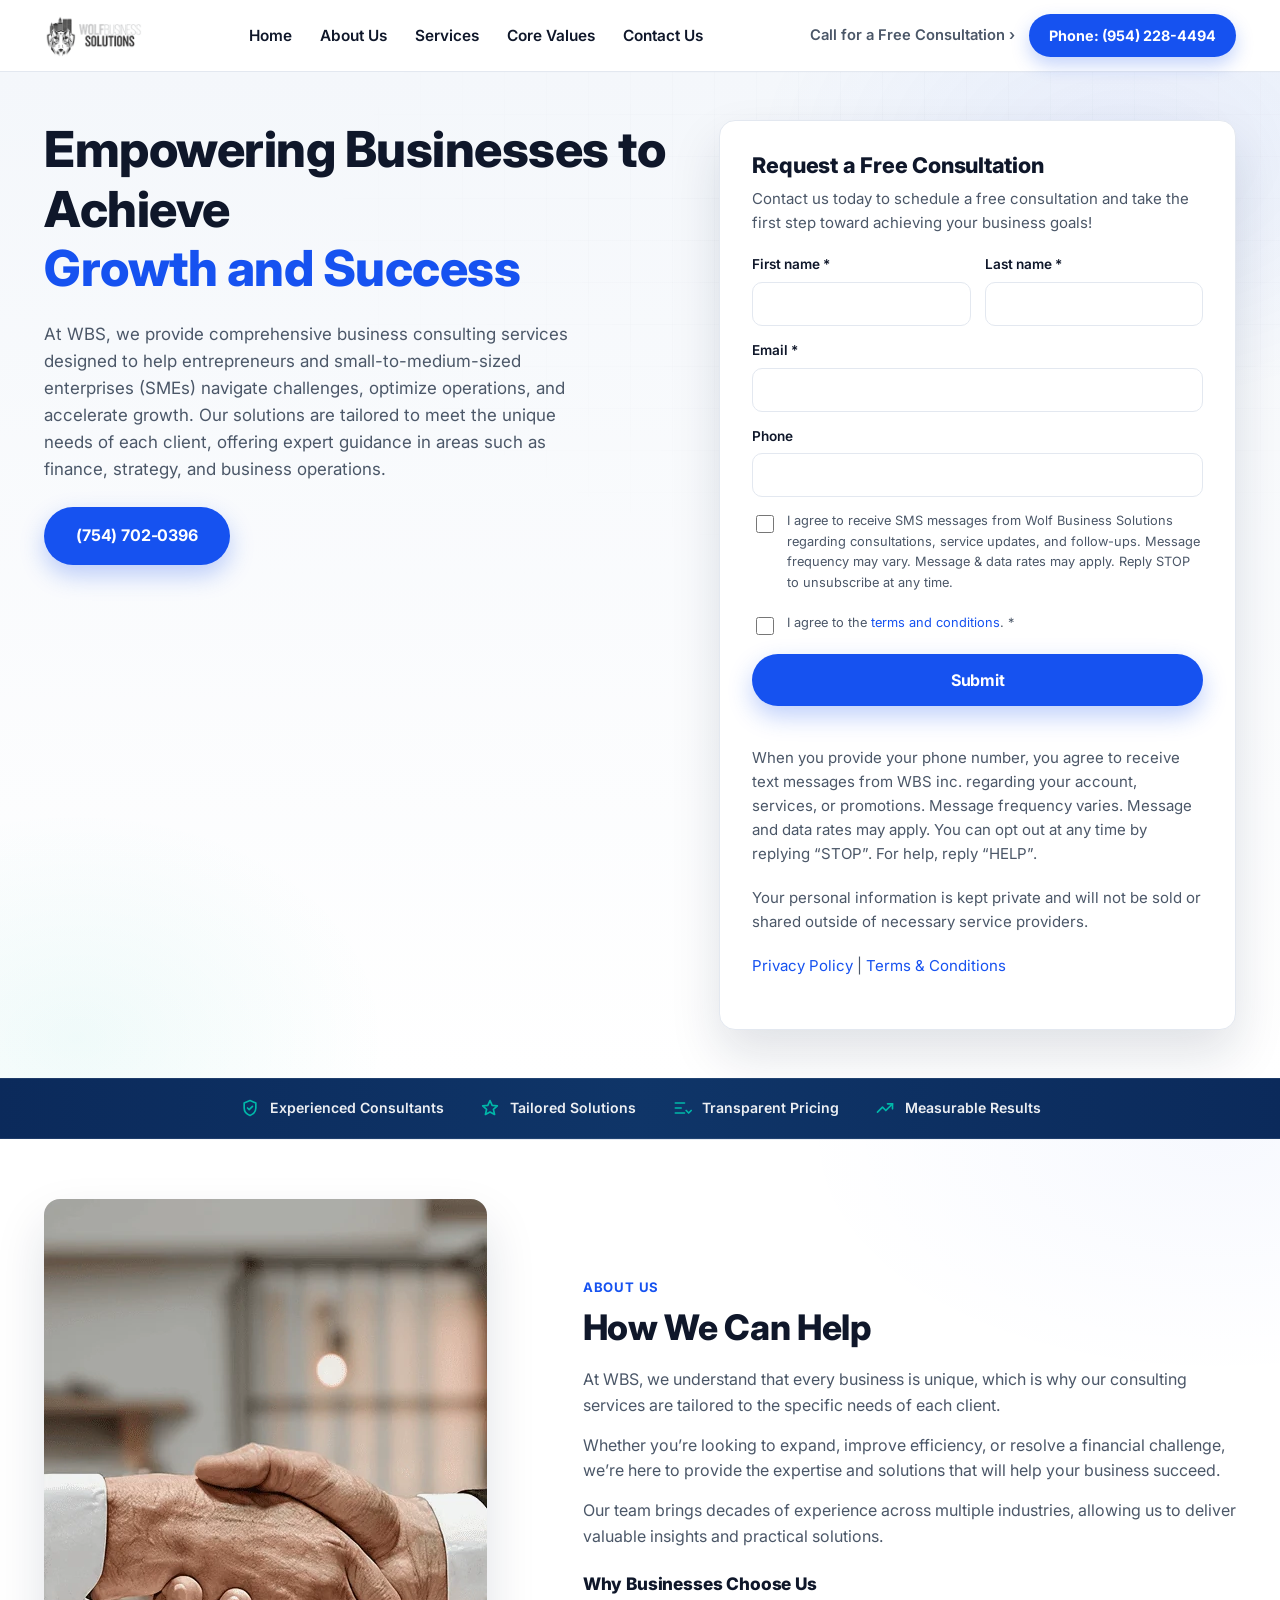
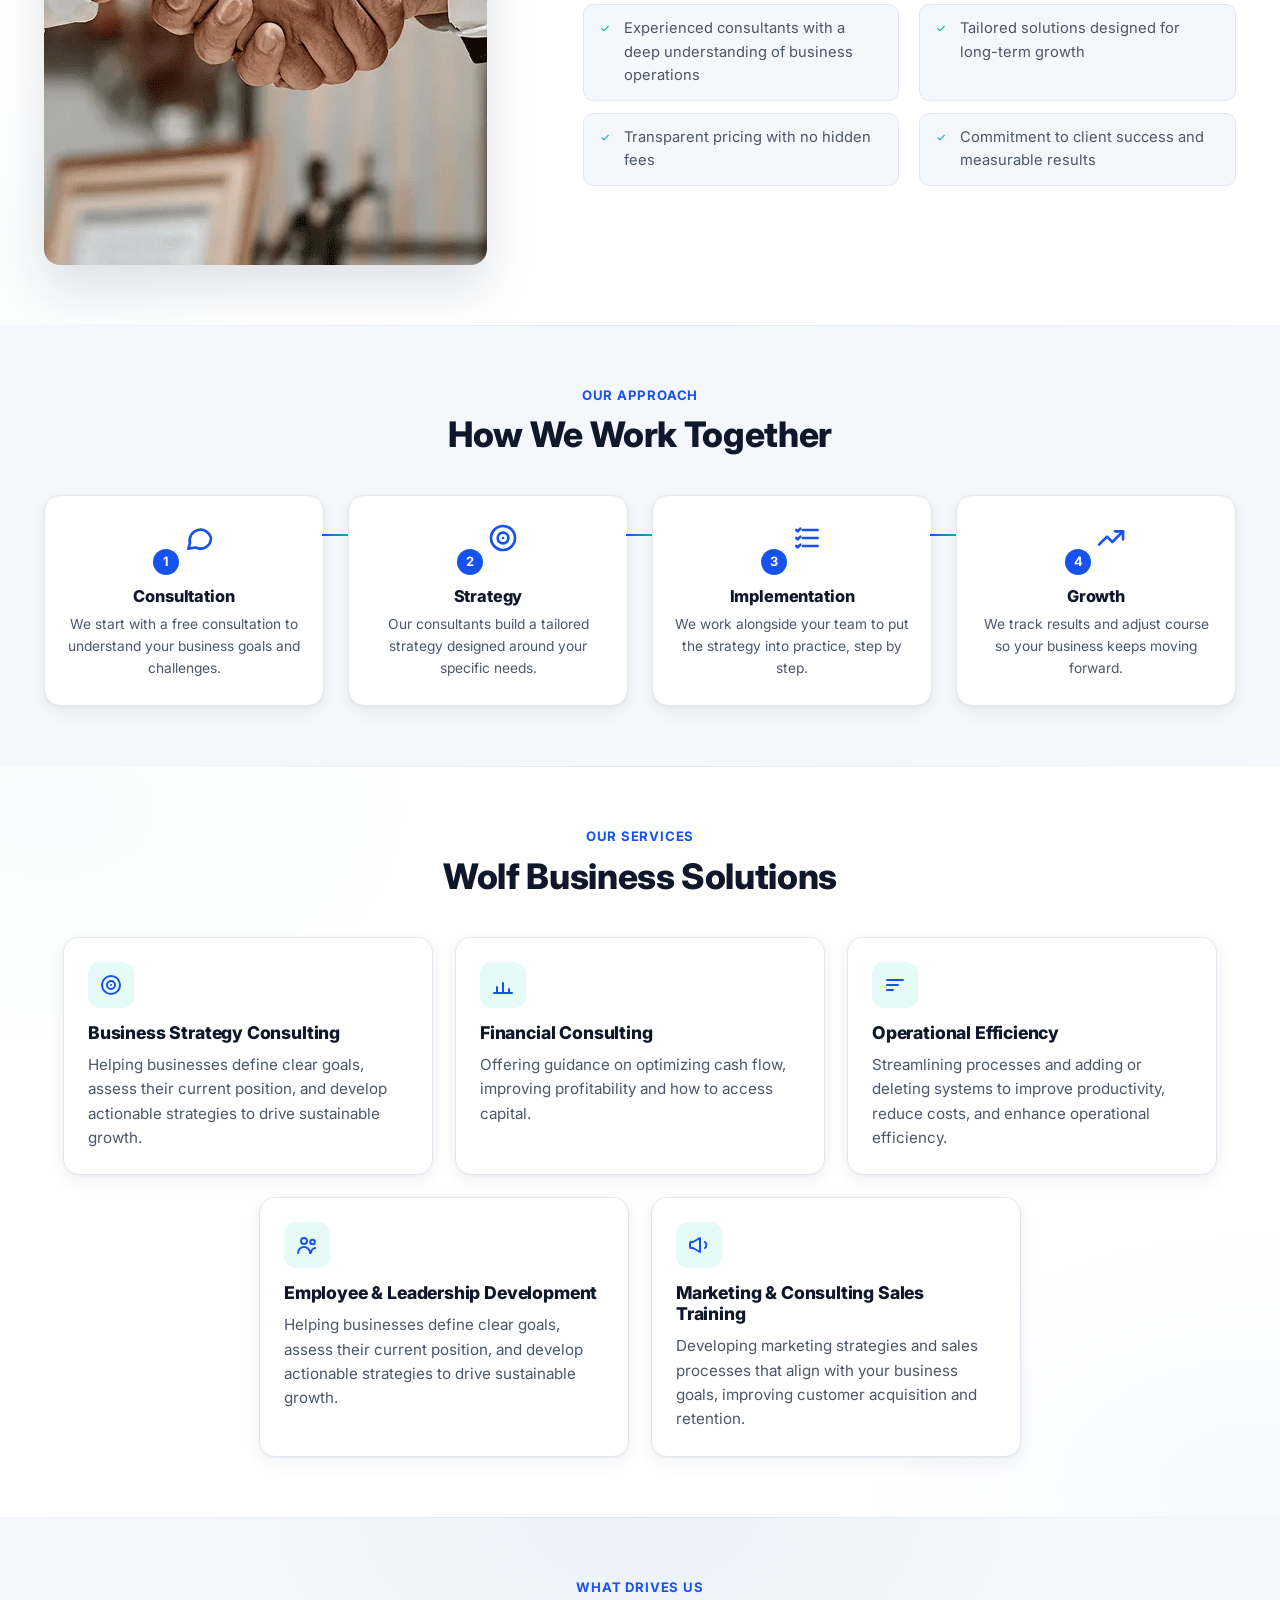
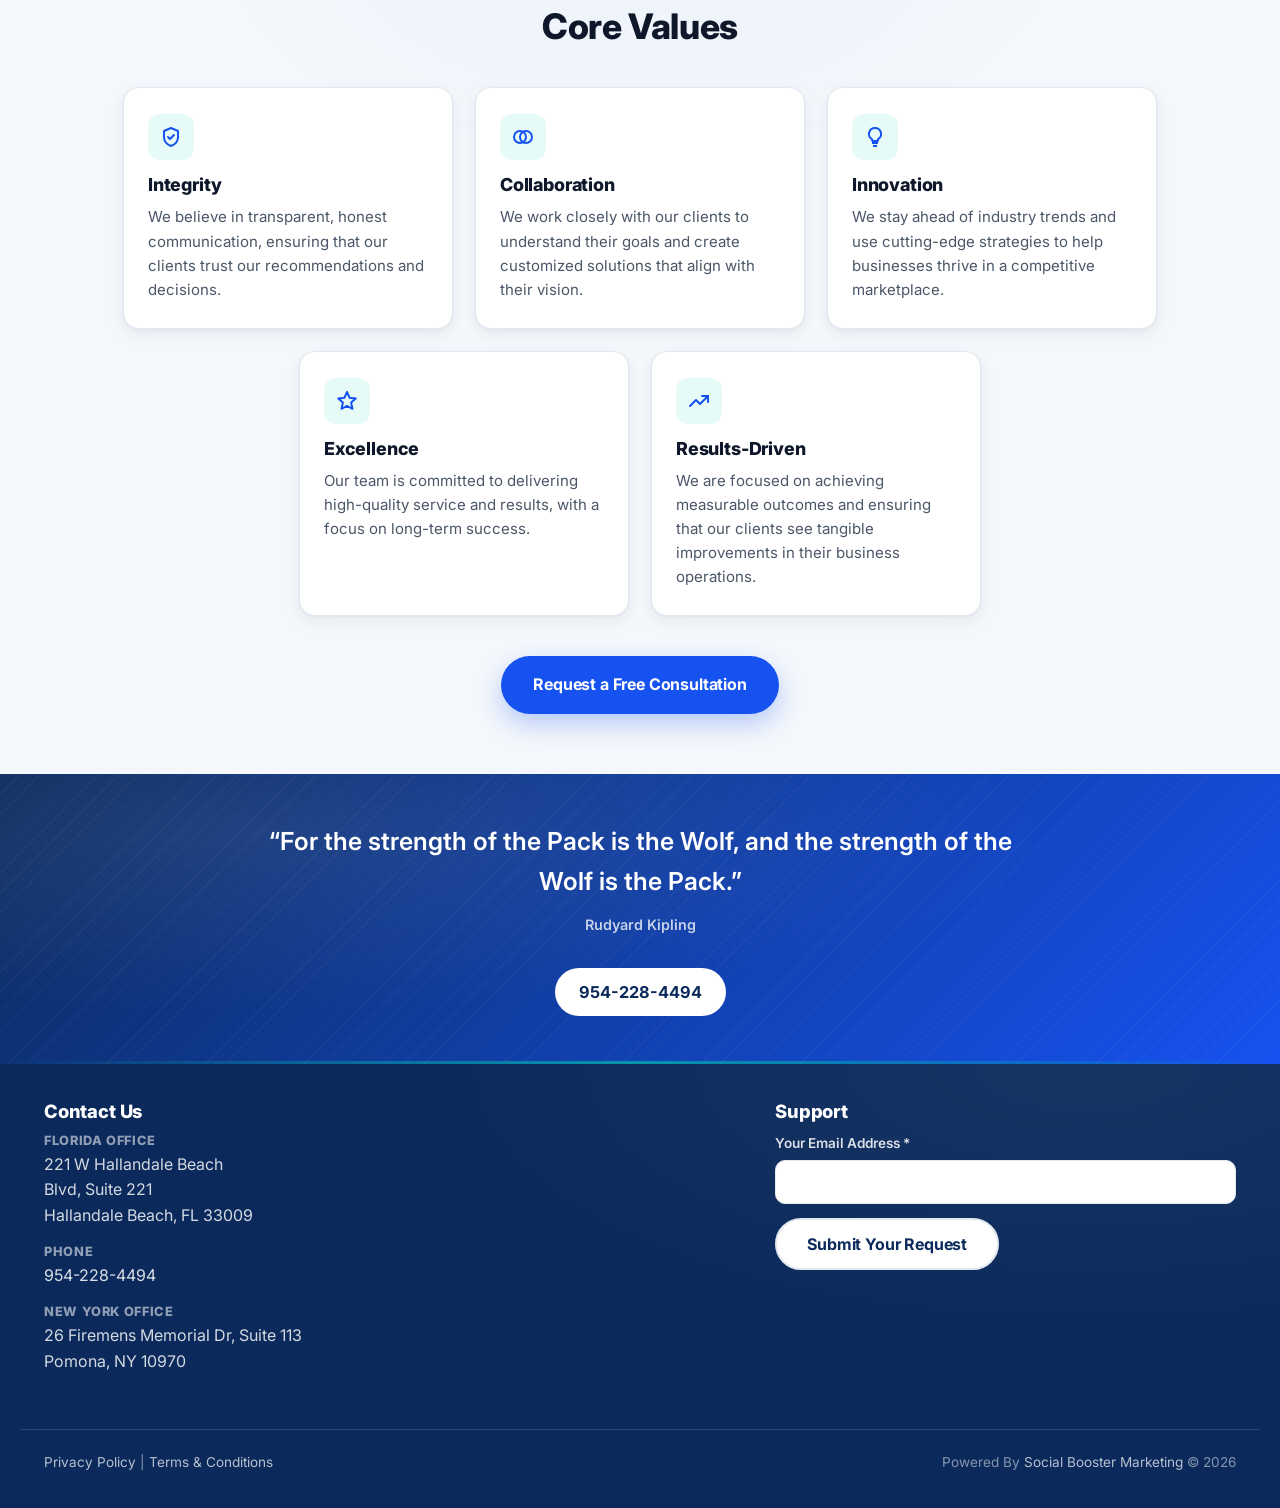
<file: index.html>
<!DOCTYPE html>
<html lang="en">
<head>
<meta charset="UTF-8">
<meta name="viewport" content="width=device-width, initial-scale=1">
<title>Wolf Business Solutions | Business Consulting for Growth &amp; Success</title>
<meta name="description" content="WBS provides comprehensive business consulting services designed to help entrepreneurs and small-to-medium-sized enterprises navigate challenges, optimize operations, and accelerate growth.">
<link rel="canonical" href="https://wolfbusinesssolutions.com/">

<!-- Open Graph / Social -->
<meta property="og:type" content="website">
<meta property="og:title" content="Wolf Business Solutions">
<meta property="og:description" content="Empowering Businesses to Achieve Growth and Success. Comprehensive business consulting for entrepreneurs and SMEs.">
<meta property="og:url" content="https://wolfbusinesssolutions.com/">
<meta property="og:image" content="https://wolfbusinesssolutions.com/assets/favicon.png">

<link rel="icon" href="assets/favicon.png" type="image/png">
<link rel="preconnect" href="https://fonts.googleapis.com">
<link rel="preconnect" href="https://fonts.gstatic.com" crossorigin>
<link href="https://fonts.googleapis.com/css2?family=Inter:wght@400;500;600;700;800&display=swap" rel="stylesheet">
<link rel="stylesheet" href="css/styles.css">

<!-- Basic LocalBusiness structured data for SEO -->
<script type="application/ld+json">
{
  "@context": "https://schema.org",
  "@type": "ProfessionalService",
  "name": "Wolf Business Solutions",
  "url": "https://wolfbusinesssolutions.com/",
  "telephone": "+19542284494",
  "priceRange": "$$",
  "address": [
    {
      "@type": "PostalAddress",
      "streetAddress": "221 W Hallandale Beach Blvd, Suite 221",
      "addressLocality": "Hallandale Beach",
      "addressRegion": "FL",
      "postalCode": "33009",
      "addressCountry": "US"
    },
    {
      "@type": "PostalAddress",
      "streetAddress": "26 Firemens Memorial Dr, Suite 113",
      "addressLocality": "Pomona",
      "addressRegion": "NY",
      "postalCode": "10970",
      "addressCountry": "US"
    }
  ]
}
</script>
</head>
<body>

<a class="skip-link" href="#content">Skip to content</a>

<header class="site-header">
  <div class="container header-inner">
    <a href="/" class="logo" aria-label="Wolf Business Solutions home">
      <img src="assets/logo.webp" alt="Wolf Business Solutions logo" width="180" height="48" loading="eager">
    </a>

    <button class="nav-toggle" id="navToggle" aria-expanded="false" aria-controls="primaryNav" aria-label="Open menu">
      <span></span><span></span><span></span>
    </button>

    <nav class="primary-nav" id="primaryNav" aria-label="Primary">
      <ul>
        <li><a href="/">Home</a></li>
        <li><a href="#about_us">About Us</a></li>
        <li><a href="#our_services">Services</a></li>
        <li><a href="#core_values">Core Values</a></li>
        <li><a href="#contact_us">Contact Us</a></li>
      </ul>
    </nav>

    <div class="header-cta">
      <span class="header-tagline">Call for a Free Consultation <span aria-hidden="true">&rsaquo;</span></span>
      <a class="header-phone-pill" href="tel:954-228-4494"><span class="phone-prefix">Phone: </span>(954) 228-4494</a>
    </div>
  </div>
</header>

<main id="content">

  <!-- Hero -->
  <section class="hero">
    <div class="container hero-inner">
      <div class="hero-copy">
        <h1>Empowering Businesses to Achieve<br><span class="hero-accent">Growth and Success</span></h1>
        <p>At WBS, we provide comprehensive business consulting services designed to help entrepreneurs and small-to-medium-sized enterprises (SMEs) navigate challenges, optimize operations, and accelerate growth. Our solutions are tailored to meet the unique needs of each client, offering expert guidance in areas such as finance, strategy, and business operations.</p>
        <a class="btn btn-primary" href="tel:(754)%20702-0396">(754) 702-0396</a>
      </div>

      <div class="hero-form-card" id="consult">
        <h3>Request a Free Consultation</h3>
        <p>Contact us today to schedule a free consultation and take the first step toward achieving your business goals!</p>

        <form class="wbs-form" id="consultForm" novalidate>
          <div class="form-row two-col">
            <div class="field">
              <label for="firstName">First name <span aria-hidden="true">*</span></label>
              <input type="text" id="firstName" name="firstName" autocomplete="given-name" required>
            </div>
            <div class="field">
              <label for="lastName">Last name <span aria-hidden="true">*</span></label>
              <input type="text" id="lastName" name="lastName" autocomplete="family-name" required>
            </div>
          </div>

          <div class="field">
            <label for="email">Email <span aria-hidden="true">*</span></label>
            <input type="email" id="email" name="email" autocomplete="email" required>
          </div>

          <div class="field">
            <label for="phone">Phone</label>
            <input type="tel" id="phone" name="phone" autocomplete="tel">
          </div>

          <div class="field checkbox-field">
            <input type="checkbox" id="smsConsent" name="smsConsent">
            <label for="smsConsent">I agree to receive SMS messages from Wolf Business Solutions regarding consultations, service updates, and follow-ups. Message frequency may vary. Message &amp; data rates may apply. Reply STOP to unsubscribe at any time.</label>
          </div>

          <div class="field checkbox-field">
            <input type="checkbox" id="termsConsent" name="termsConsent" required>
            <label for="termsConsent">I agree to the <a href="terms-conditions.html">terms and conditions</a>. <span aria-hidden="true">*</span></label>
          </div>

          <button type="submit" class="btn btn-primary btn-block">Submit</button>
          <p class="form-status" id="consultFormStatus" role="status" aria-live="polite"></p>
        </form>

        <p class="form-fineprint">
          When you provide your phone number, you agree to receive text messages from WBS inc. regarding your account, services, or promotions.
          Message frequency varies. Message and data rates may apply. You can opt out at any time by replying &ldquo;STOP&rdquo;. For help, reply &ldquo;HELP&rdquo;.
        </p>
        <p class="form-fineprint">Your personal information is kept private and will not be sold or shared outside of necessary service providers.</p>
        <p class="form-links"><a href="privacy-policy.html">Privacy Policy</a> | <a href="terms-conditions.html">Terms &amp; Conditions</a></p>
      </div>
    </div>
  </section>

  <!-- Trust bar -->
  <section class="trust-bar" aria-label="Why businesses work with WBS">
    <div class="container trust-bar-inner">
      <div class="trust-item">
        <svg class="trust-icon" viewBox="0 0 24 24" fill="none" aria-hidden="true"><path d="M9 12l2 2 4-4" stroke="currentColor" stroke-width="2" stroke-linecap="round" stroke-linejoin="round"/><path d="M12 3l7 3v6c0 4.5-3 7.5-7 9-4-1.5-7-4.5-7-9V6l7-3z" stroke="currentColor" stroke-width="2" stroke-linejoin="round"/></svg>
        <span>Experienced Consultants</span>
      </div>
      <div class="trust-item">
        <svg class="trust-icon" viewBox="0 0 24 24" fill="none" aria-hidden="true"><path d="M12 3l2.6 5.8 6.2.6-4.7 4.2 1.4 6.2L12 16.8 6.5 19.8l1.4-6.2-4.7-4.2 6.2-.6L12 3z" stroke="currentColor" stroke-width="2" stroke-linejoin="round"/></svg>
        <span>Tailored Solutions</span>
      </div>
      <div class="trust-item">
        <svg class="trust-icon" viewBox="0 0 24 24" fill="none" aria-hidden="true"><path d="M4 6h11M4 12h7M4 18h11" stroke="currentColor" stroke-width="2" stroke-linecap="round"/><path d="M17 15l3 3 3-3" stroke="currentColor" stroke-width="2" stroke-linecap="round" stroke-linejoin="round"/></svg>
        <span>Transparent Pricing</span>
      </div>
      <div class="trust-item">
        <svg class="trust-icon" viewBox="0 0 24 24" fill="none" aria-hidden="true"><path d="M3 17l6-6 4 4 8-8" stroke="currentColor" stroke-width="2" stroke-linecap="round" stroke-linejoin="round"/><path d="M15 7h6v6" stroke="currentColor" stroke-width="2" stroke-linecap="round" stroke-linejoin="round"/></svg>
        <span>Measurable Results</span>
      </div>
    </div>
  </section>

  <!-- About Us -->
  <section class="about" id="about_us">
    <div class="container about-inner">
      <div class="about-media">
        <img src="assets/about-photo.webp" alt="Wolf Business Solutions consulting team" loading="lazy" width="443" height="666">
      </div>
      <div class="about-copy">
        <p class="eyebrow">About Us</p>
        <h2>How We Can Help</h2>
        <p>At WBS, we understand that every business is unique, which is why our consulting services are tailored to the specific needs of each client.</p>
        <p>Whether you&rsquo;re looking to expand, improve efficiency, or resolve a financial challenge, we&rsquo;re here to provide the expertise and solutions that will help your business succeed.</p>
        <p>Our team brings decades of experience across multiple industries, allowing us to deliver valuable insights and practical solutions.</p>

        <h4>Why Businesses Choose Us</h4>
        <ul class="check-list">
          <li>Experienced consultants with a deep understanding of business operations</li>
          <li>Tailored solutions designed for long-term growth</li>
          <li>Transparent pricing with no hidden fees</li>
          <li>Commitment to client success and measurable results</li>
        </ul>
      </div>
    </div>
  </section>

  <!-- Process -->
  <section class="process">
    <div class="container">
      <div class="section-heading">
        <p class="eyebrow">Our Approach</p>
        <h2>How We Work Together</h2>
      </div>

      <div class="process-grid">
        <div class="process-step">
          <div class="process-number">1</div>
          <svg class="process-icon" viewBox="0 0 24 24" fill="none" aria-hidden="true"><path d="M21 12a8 8 0 01-11.6 7.1L4 20l1.2-4.2A8 8 0 1121 12z" stroke="currentColor" stroke-width="2" stroke-linejoin="round"/></svg>
          <h3>Consultation</h3>
          <p>We start with a free consultation to understand your business goals and challenges.</p>
        </div>
        <div class="process-step">
          <div class="process-number">2</div>
          <svg class="process-icon" viewBox="0 0 24 24" fill="none" aria-hidden="true"><circle cx="12" cy="12" r="9" stroke="currentColor" stroke-width="2"/><circle cx="12" cy="12" r="4" stroke="currentColor" stroke-width="2"/><circle cx="12" cy="12" r="1" fill="currentColor"/></svg>
          <h3>Strategy</h3>
          <p>Our consultants build a tailored strategy designed around your specific needs.</p>
        </div>
        <div class="process-step">
          <div class="process-number">3</div>
          <svg class="process-icon" viewBox="0 0 24 24" fill="none" aria-hidden="true"><path d="M9 6h11M9 12h11M9 18h11M4 6l1 1 2-2M4 12l1 1 2-2M4 18l1 1 2-2" stroke="currentColor" stroke-width="2" stroke-linecap="round" stroke-linejoin="round"/></svg>
          <h3>Implementation</h3>
          <p>We work alongside your team to put the strategy into practice, step by step.</p>
        </div>
        <div class="process-step">
          <div class="process-number">4</div>
          <svg class="process-icon" viewBox="0 0 24 24" fill="none" aria-hidden="true"><path d="M3 17l6-6 4 4 8-8" stroke="currentColor" stroke-width="2" stroke-linecap="round" stroke-linejoin="round"/><path d="M15 7h6v6" stroke="currentColor" stroke-width="2" stroke-linecap="round" stroke-linejoin="round"/></svg>
          <h3>Growth</h3>
          <p>We track results and adjust course so your business keeps moving forward.</p>
        </div>
      </div>
    </div>
  </section>

  <!-- Services -->
  <section class="services" id="our_services">
    <div class="container">
      <div class="section-heading">
        <p class="eyebrow">Our Services</p>
        <h2>Wolf Business Solutions</h2>
      </div>

      <div class="services-grid">
        <article class="service-card">
          <div class="service-card-title">
            <span class="card-icon icon-strategy" aria-hidden="true">
              <svg viewBox="0 0 24 24" fill="none"><circle cx="12" cy="12" r="9" stroke="currentColor" stroke-width="2"/><circle cx="12" cy="12" r="4" stroke="currentColor" stroke-width="2"/><circle cx="12" cy="12" r="1" fill="currentColor"/></svg>
            </span>
            <h3>Business Strategy Consulting</h3>
          </div>
          <div class="service-card-body"><p>Helping businesses define clear goals, assess their current position, and develop actionable strategies to drive sustainable growth.</p></div>
        </article>

        <article class="service-card">
          <div class="service-card-title">
            <span class="card-icon icon-finance" aria-hidden="true">
              <svg viewBox="0 0 24 24" fill="none"><path d="M3 20h18M6 20v-6M12 20v-10M18 20v-4" stroke="currentColor" stroke-width="2" stroke-linecap="round" stroke-linejoin="round"/></svg>
            </span>
            <h3>Financial Consulting</h3>
          </div>
          <div class="service-card-body"><p>Offering guidance on optimizing cash flow, improving profitability and how to access capital.</p></div>
        </article>

        <article class="service-card">
          <div class="service-card-title">
            <span class="card-icon icon-efficiency" aria-hidden="true">
              <svg viewBox="0 0 24 24" fill="none"><path d="M4 7h16M4 12h11M4 17h6" stroke="currentColor" stroke-width="2" stroke-linecap="round"/></svg>
            </span>
            <h3>Operational Efficiency</h3>
          </div>
          <div class="service-card-body"><p>Streamlining processes and adding or deleting systems to improve productivity, reduce costs, and enhance operational efficiency.</p></div>
        </article>

        <article class="service-card">
          <div class="service-card-title">
            <span class="card-icon icon-leadership" aria-hidden="true">
              <svg viewBox="0 0 24 24" fill="none"><circle cx="9" cy="8" r="3" stroke="currentColor" stroke-width="2"/><path d="M3 20c0-3.3 2.7-6 6-6s6 2.7 6 6" stroke="currentColor" stroke-width="2" stroke-linecap="round"/><circle cx="17.5" cy="9" r="2.3" stroke="currentColor" stroke-width="2"/><path d="M15.8 20c.3-2.5 2-4.4 4.4-4.9" stroke="currentColor" stroke-width="2" stroke-linecap="round"/></svg>
            </span>
            <h3>Employee &amp; Leadership Development</h3>
          </div>
          <div class="service-card-body"><p>Helping businesses define clear goals, assess their current position, and develop actionable strategies to drive sustainable growth.</p></div>
        </article>

        <article class="service-card">
          <div class="service-card-title">
            <span class="card-icon icon-marketing" aria-hidden="true">
              <svg viewBox="0 0 24 24" fill="none"><path d="M3 10v4a1 1 0 001 1h2l7 4V5L6 9H4a1 1 0 00-1 1z" stroke="currentColor" stroke-width="2" stroke-linejoin="round"/><path d="M18 9a4 4 0 010 6" stroke="currentColor" stroke-width="2" stroke-linecap="round"/></svg>
            </span>
            <h3>Marketing &amp; Consulting Sales Training</h3>
          </div>
          <div class="service-card-body"><p>Developing marketing strategies and sales processes that align with your business goals, improving customer acquisition and retention.</p></div>
        </article>
      </div>
    </div>
  </section>

  <!-- Core Values -->
  <section class="core-values" id="core_values">
    <div class="container">
      <div class="section-heading">
        <p class="eyebrow">What Drives Us</p>
        <h2>Core Values</h2>
      </div>

      <div class="values-grid">
        <article class="value-card">
          <span class="card-icon icon-integrity" aria-hidden="true">
            <svg viewBox="0 0 24 24" fill="none"><path d="M12 3l7 3v6c0 4.5-3 7.5-7 9-4-1.5-7-4.5-7-9V6l7-3z" stroke="currentColor" stroke-width="2" stroke-linejoin="round"/><path d="M9 12l2 2 4-4" stroke="currentColor" stroke-width="2" stroke-linecap="round" stroke-linejoin="round"/></svg>
          </span>
          <h3>Integrity</h3>
          <p>We believe in transparent, honest communication, ensuring that our clients trust our recommendations and decisions.</p>
        </article>

        <article class="value-card">
          <span class="card-icon icon-collaboration" aria-hidden="true">
            <svg viewBox="0 0 24 24" fill="none"><circle cx="9" cy="12" r="6" stroke="currentColor" stroke-width="2"/><circle cx="15" cy="12" r="6" stroke="currentColor" stroke-width="2"/></svg>
          </span>
          <h3>Collaboration</h3>
          <p>We work closely with our clients to understand their goals and create customized solutions that align with their vision.</p>
        </article>

        <article class="value-card">
          <span class="card-icon icon-innovation" aria-hidden="true">
            <svg viewBox="0 0 24 24" fill="none"><path d="M9 18h6M10 21h4M12 3a6 6 0 00-3.5 10.9c.5.4.8 1 .8 1.6v.5h5.4v-.5c0-.6.3-1.2.8-1.6A6 6 0 0012 3z" stroke="currentColor" stroke-width="2" stroke-linejoin="round"/></svg>
          </span>
          <h3>Innovation</h3>
          <p>We stay ahead of industry trends and use cutting-edge strategies to help businesses thrive in a competitive marketplace.</p>
        </article>

        <article class="value-card">
          <span class="card-icon icon-excellence" aria-hidden="true">
            <svg viewBox="0 0 24 24" fill="none"><path d="M12 3l2.6 5.8 6.2.6-4.7 4.2 1.4 6.2L12 16.8 6.5 19.8l1.4-6.2-4.7-4.2 6.2-.6L12 3z" stroke="currentColor" stroke-width="2" stroke-linejoin="round"/></svg>
          </span>
          <h3>Excellence</h3>
          <p>Our team is committed to delivering high-quality service and results, with a focus on long-term success.</p>
        </article>

        <article class="value-card">
          <span class="card-icon icon-results" aria-hidden="true">
            <svg viewBox="0 0 24 24" fill="none"><path d="M3 17l6-6 4 4 8-8" stroke="currentColor" stroke-width="2" stroke-linecap="round" stroke-linejoin="round"/><path d="M15 7h6v6" stroke="currentColor" stroke-width="2" stroke-linecap="round" stroke-linejoin="round"/></svg>
          </span>
          <h3>Results-Driven</h3>
          <p>We are focused on achieving measurable outcomes and ensuring that our clients see tangible improvements in their business operations.</p>
        </article>
      </div>

      <div class="values-cta">
        <a class="btn btn-primary" href="#consult">Request a Free Consultation</a>
      </div>
    </div>
  </section>

  <!-- Quote banner -->
  <section class="quote-banner">
    <div class="container">
      <blockquote>
        &ldquo;For the strength of the Pack is the Wolf, and the strength of the Wolf is the Pack.&rdquo;
        <cite>Rudyard Kipling</cite>
      </blockquote>
      <a class="quote-phone" href="tel:954-228-4494">954-228-4494</a>
    </div>
  </section>

</main>

<!-- Footer / Contact -->
<footer class="site-footer" id="contact_us">
  <div class="container footer-inner">
    <div class="footer-col">
      <h3>Contact Us</h3>

      <h4>Florida Office</h4>
      <p>221 W Hallandale Beach<br>Blvd, Suite 221<br>Hallandale Beach, FL 33009</p>

      <h4>Phone</h4>
      <p><a href="tel:954-228-4494">954-228-4494</a></p>

      <h4>New York Office</h4>
      <p>26 Firemens Memorial Dr, Suite 113<br>Pomona, NY 10970</p>
    </div>

    <div class="footer-col">
      <h3>Support</h3>
      <form class="wbs-form footer-form" id="supportForm" novalidate>
        <div class="field">
          <label for="supportEmail">Your Email Address <span aria-hidden="true">*</span></label>
          <input type="email" id="supportEmail" name="supportEmail" autocomplete="email" required>
        </div>
        <button type="submit" class="btn btn-secondary">Submit Your Request</button>
        <p class="form-status" id="supportFormStatus" role="status" aria-live="polite"></p>
      </form>
    </div>
  </div>

  <div class="container footer-bottom">
    <p class="footer-links"><a href="privacy-policy.html">Privacy Policy</a> | <a href="terms-conditions.html">Terms &amp; Conditions</a></p>
    <p class="footer-credit">Powered By <a href="https://socialboostermarketing.com/" target="_blank" rel="noopener">Social Booster Marketing</a> &copy; <span id="year">2026</span></p>
  </div>
</footer>

<script src="js/main.js" defer></script>
</body>
</html>
</file>
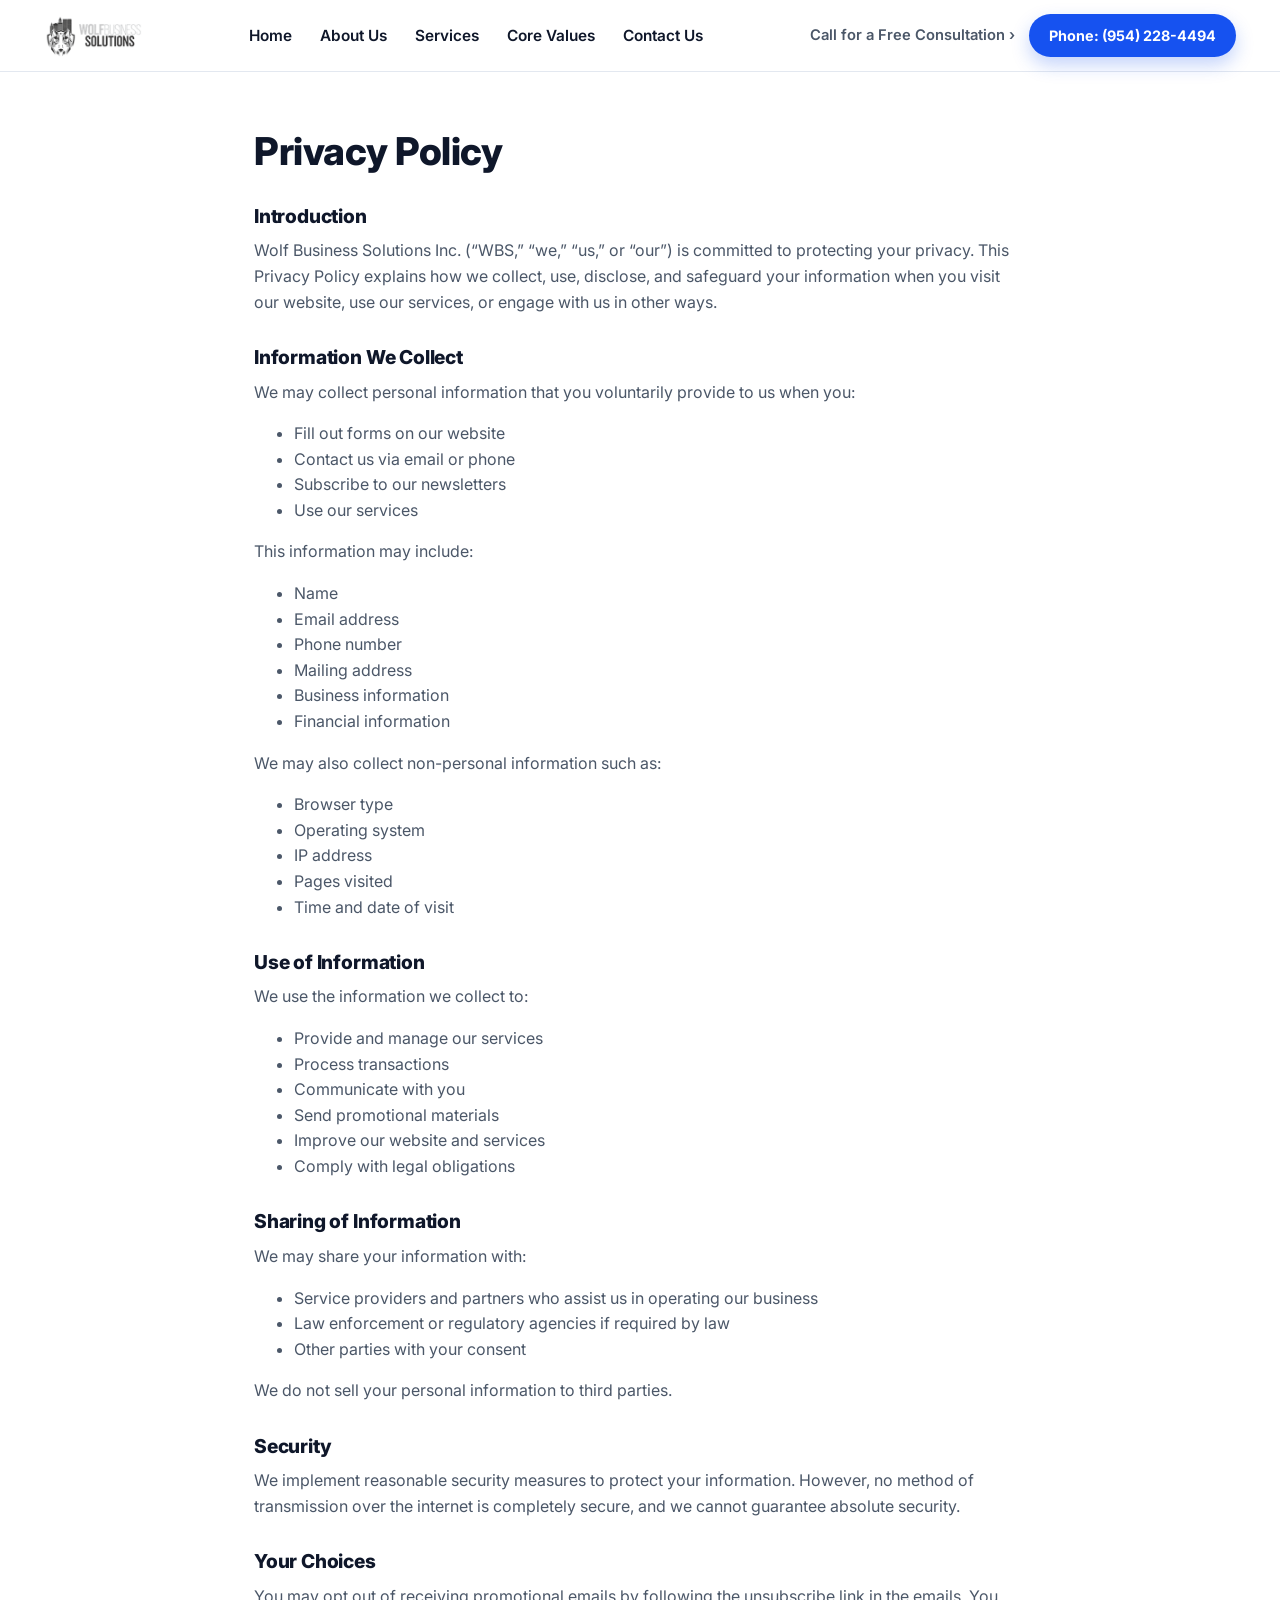
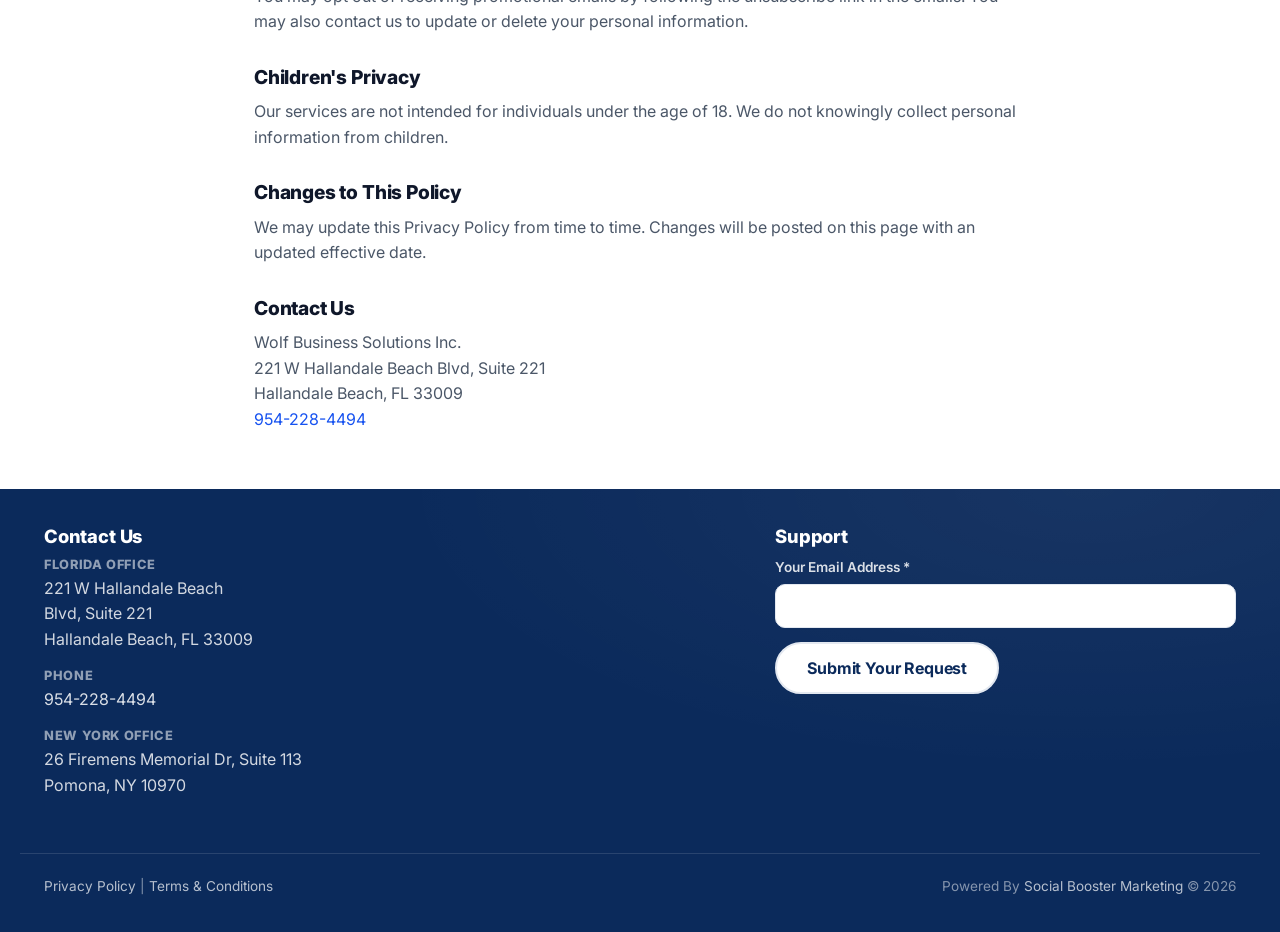
<file: privacy-policy.html>
<!DOCTYPE html>
<html lang="en">
<head>
<meta charset="UTF-8">
<meta name="viewport" content="width=device-width, initial-scale=1">
<title>Privacy Policy | Wolf Business Solutions</title>
<meta name="description" content="Privacy Policy for Wolf Business Solutions Inc.">
<link rel="canonical" href="https://wolfbusinesssolutions.com/privacy-policy/">
<link rel="icon" href="assets/favicon.png" type="image/png">
<link rel="preconnect" href="https://fonts.googleapis.com">
<link rel="preconnect" href="https://fonts.gstatic.com" crossorigin>
<link href="https://fonts.googleapis.com/css2?family=Inter:wght@400;500;600;700;800&display=swap" rel="stylesheet">
<link rel="stylesheet" href="css/styles.css">
</head>
<body>

<a class="skip-link" href="#content">Skip to content</a>

<header class="site-header">
  <div class="container header-inner">
    <a href="/" class="logo" aria-label="Wolf Business Solutions home">
      <img src="assets/logo.webp" alt="Wolf Business Solutions logo" width="180" height="48">
    </a>
    <button class="nav-toggle" id="navToggle" aria-expanded="false" aria-controls="primaryNav" aria-label="Open menu">
      <span></span><span></span><span></span>
    </button>
    <nav class="primary-nav" id="primaryNav" aria-label="Primary">
      <ul>
        <li><a href="/">Home</a></li>
        <li><a href="/#about_us">About Us</a></li>
        <li><a href="/#our_services">Services</a></li>
        <li><a href="/#core_values">Core Values</a></li>
        <li><a href="/#contact_us">Contact Us</a></li>
      </ul>
    </nav>
    <div class="header-cta">
      <span class="header-tagline">Call for a Free Consultation <span aria-hidden="true">&rsaquo;</span></span>
      <a class="header-phone-pill" href="tel:954-228-4494"><span class="phone-prefix">Phone: </span>(954) 228-4494</a>
    </div>
  </div>
</header>

<main id="content">
  <div class="container legal-page">
    <h1>Privacy Policy</h1>

    <h2>Introduction</h2>
    <p>Wolf Business Solutions Inc. (&ldquo;WBS,&rdquo; &ldquo;we,&rdquo; &ldquo;us,&rdquo; or &ldquo;our&rdquo;) is committed to protecting your privacy. This Privacy Policy explains how we collect, use, disclose, and safeguard your information when you visit our website, use our services, or engage with us in other ways.</p>

    <h2>Information We Collect</h2>
    <p>We may collect personal information that you voluntarily provide to us when you:</p>
    <ul>
      <li>Fill out forms on our website</li>
      <li>Contact us via email or phone</li>
      <li>Subscribe to our newsletters</li>
      <li>Use our services</li>
    </ul>

    <p>This information may include:</p>
    <ul>
      <li>Name</li>
      <li>Email address</li>
      <li>Phone number</li>
      <li>Mailing address</li>
      <li>Business information</li>
      <li>Financial information</li>
    </ul>

    <p>We may also collect non-personal information such as:</p>
    <ul>
      <li>Browser type</li>
      <li>Operating system</li>
      <li>IP address</li>
      <li>Pages visited</li>
      <li>Time and date of visit</li>
    </ul>

    <h2>Use of Information</h2>
    <p>We use the information we collect to:</p>
    <ul>
      <li>Provide and manage our services</li>
      <li>Process transactions</li>
      <li>Communicate with you</li>
      <li>Send promotional materials</li>
      <li>Improve our website and services</li>
      <li>Comply with legal obligations</li>
    </ul>

    <h2>Sharing of Information</h2>
    <p>We may share your information with:</p>
    <ul>
      <li>Service providers and partners who assist us in operating our business</li>
      <li>Law enforcement or regulatory agencies if required by law</li>
      <li>Other parties with your consent</li>
    </ul>
    <p>We do not sell your personal information to third parties.</p>

    <h2>Security</h2>
    <p>We implement reasonable security measures to protect your information. However, no method of transmission over the internet is completely secure, and we cannot guarantee absolute security.</p>

    <h2>Your Choices</h2>
    <p>You may opt out of receiving promotional emails by following the unsubscribe link in the emails. You may also contact us to update or delete your personal information.</p>

    <h2>Children's Privacy</h2>
    <p>Our services are not intended for individuals under the age of 18. We do not knowingly collect personal information from children.</p>

    <h2>Changes to This Policy</h2>
    <p>We may update this Privacy Policy from time to time. Changes will be posted on this page with an updated effective date.</p>

    <h2>Contact Us</h2>
    <address>
      Wolf Business Solutions Inc.<br>
      221 W Hallandale Beach Blvd, Suite 221<br>
      Hallandale Beach, FL 33009<br>
      <a href="tel:954-228-4494">954-228-4494</a>
    </address>
  </div>
</main>

<footer class="site-footer">
  <div class="container footer-inner">
    <div class="footer-col">
      <h3>Contact Us</h3>
      <h4>Florida Office</h4>
      <p>221 W Hallandale Beach<br>Blvd, Suite 221<br>Hallandale Beach, FL 33009</p>
      <h4>Phone</h4>
      <p><a href="tel:954-228-4494">954-228-4494</a></p>
      <h4>New York Office</h4>
      <p>26 Firemens Memorial Dr, Suite 113<br>Pomona, NY 10970</p>
    </div>
    <div class="footer-col">
      <h3>Support</h3>
      <form class="wbs-form footer-form" id="supportForm" novalidate>
        <div class="field">
          <label for="supportEmail">Your Email Address <span aria-hidden="true">*</span></label>
          <input type="email" id="supportEmail" name="supportEmail" autocomplete="email" required>
        </div>
        <button type="submit" class="btn btn-secondary">Submit Your Request</button>
        <p class="form-status" id="supportFormStatus" role="status" aria-live="polite"></p>
      </form>
    </div>
  </div>
  <div class="container footer-bottom">
    <p class="footer-links"><a href="privacy-policy.html">Privacy Policy</a> | <a href="terms-conditions.html">Terms &amp; Conditions</a></p>
    <p class="footer-credit">Powered By <a href="https://socialboostermarketing.com/" target="_blank" rel="noopener">Social Booster Marketing</a> &copy; <span id="year">2026</span></p>
  </div>
</footer>

<script src="js/main.js" defer></script>
</body>
</html>
</file>
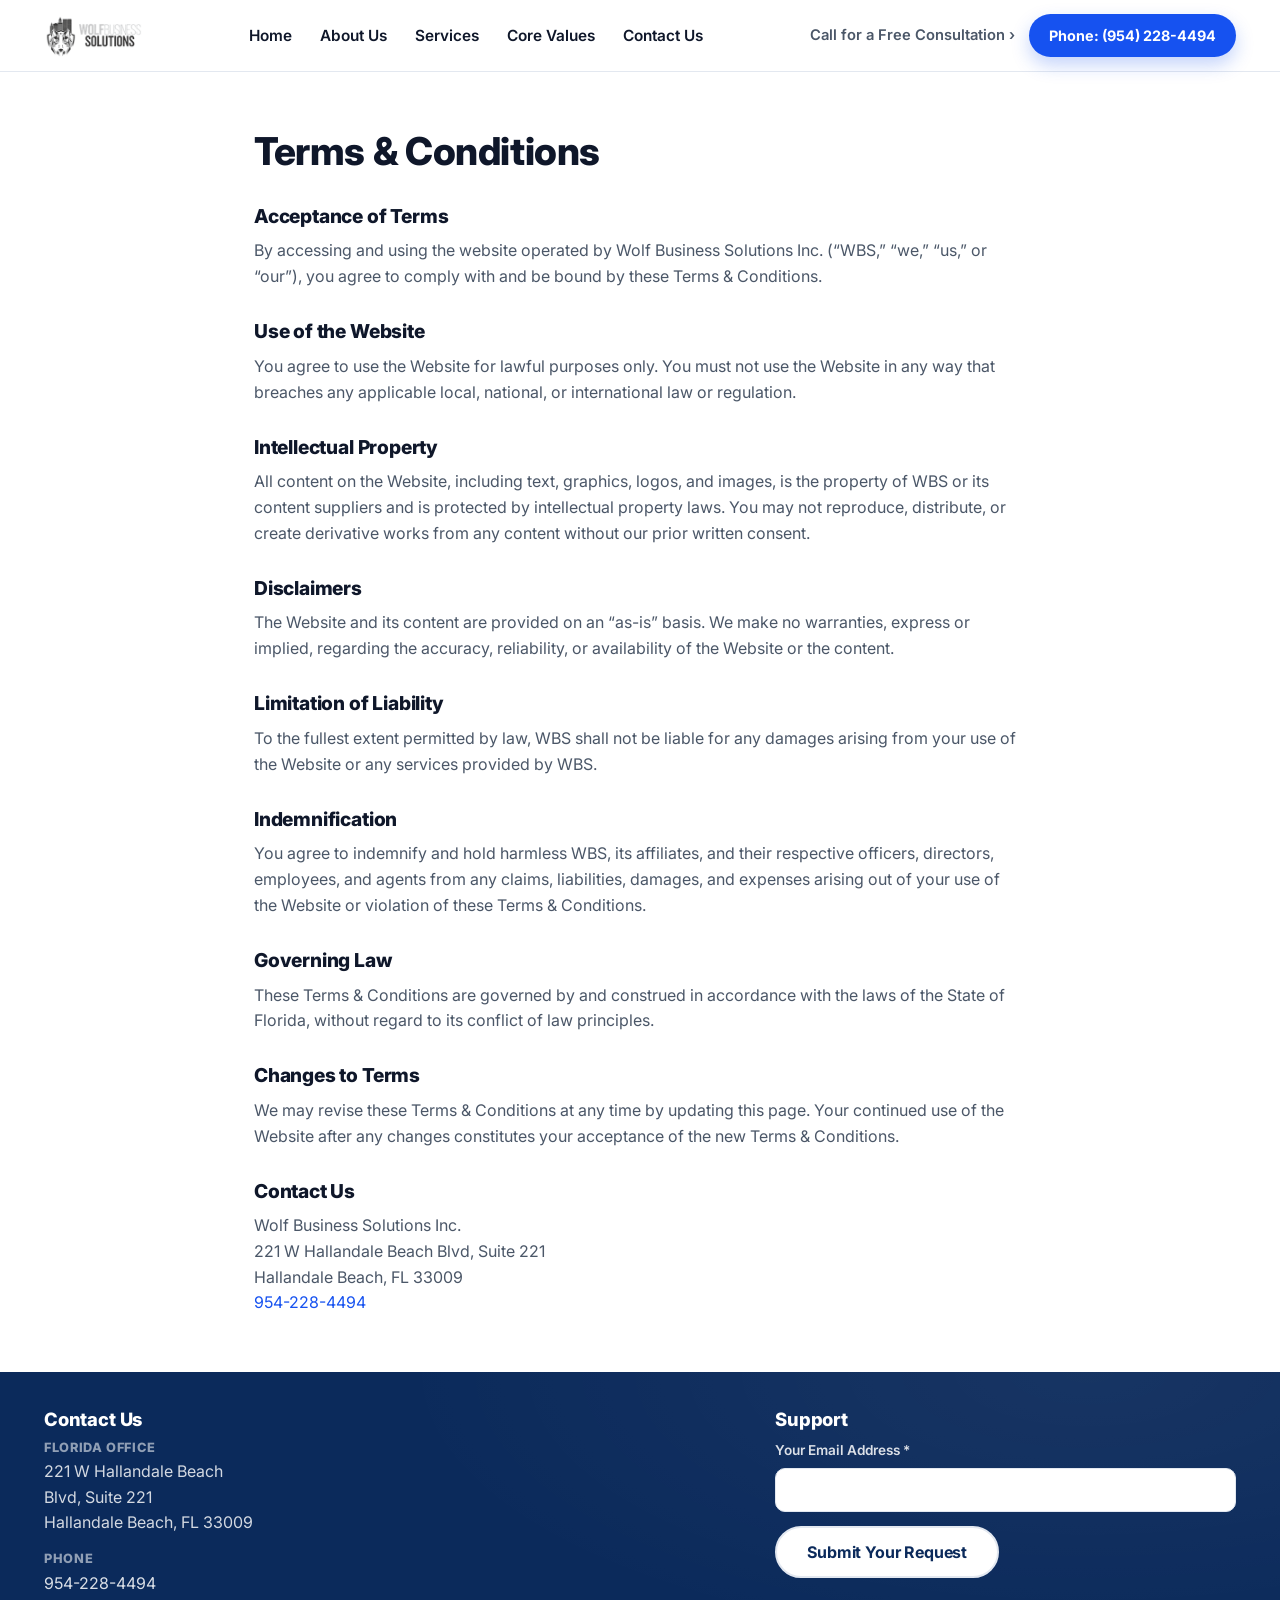
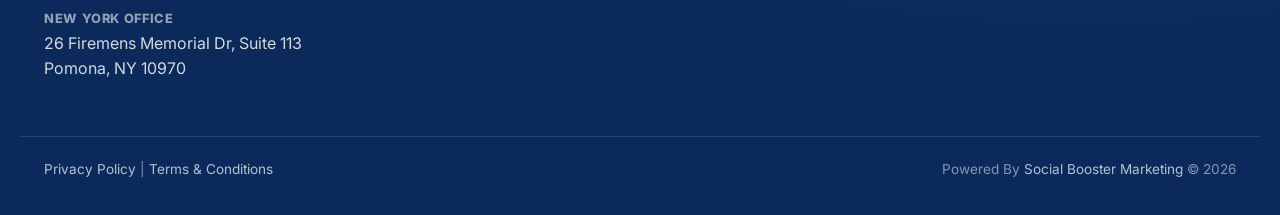
<file: terms-conditions.html>
<!DOCTYPE html>
<html lang="en">
<head>
<meta charset="UTF-8">
<meta name="viewport" content="width=device-width, initial-scale=1">
<title>Terms &amp; Conditions | Wolf Business Solutions</title>
<meta name="description" content="Terms and Conditions for Wolf Business Solutions Inc.">
<link rel="canonical" href="https://wolfbusinesssolutions.com/terms-conditions/">
<link rel="icon" href="assets/favicon.png" type="image/png">
<link rel="preconnect" href="https://fonts.googleapis.com">
<link rel="preconnect" href="https://fonts.gstatic.com" crossorigin>
<link href="https://fonts.googleapis.com/css2?family=Inter:wght@400;500;600;700;800&display=swap" rel="stylesheet">
<link rel="stylesheet" href="css/styles.css">
</head>
<body>

<a class="skip-link" href="#content">Skip to content</a>

<header class="site-header">
  <div class="container header-inner">
    <a href="/" class="logo" aria-label="Wolf Business Solutions home">
      <img src="assets/logo.webp" alt="Wolf Business Solutions logo" width="180" height="48">
    </a>
    <button class="nav-toggle" id="navToggle" aria-expanded="false" aria-controls="primaryNav" aria-label="Open menu">
      <span></span><span></span><span></span>
    </button>
    <nav class="primary-nav" id="primaryNav" aria-label="Primary">
      <ul>
        <li><a href="/">Home</a></li>
        <li><a href="/#about_us">About Us</a></li>
        <li><a href="/#our_services">Services</a></li>
        <li><a href="/#core_values">Core Values</a></li>
        <li><a href="/#contact_us">Contact Us</a></li>
      </ul>
    </nav>
    <div class="header-cta">
      <span class="header-tagline">Call for a Free Consultation <span aria-hidden="true">&rsaquo;</span></span>
      <a class="header-phone-pill" href="tel:954-228-4494"><span class="phone-prefix">Phone: </span>(954) 228-4494</a>
    </div>
  </div>
</header>

<main id="content">
  <div class="container legal-page">
    <h1>Terms &amp; Conditions</h1>

    <h2>Acceptance of Terms</h2>
    <p>By accessing and using the website operated by Wolf Business Solutions Inc. (&ldquo;WBS,&rdquo; &ldquo;we,&rdquo; &ldquo;us,&rdquo; or &ldquo;our&rdquo;), you agree to comply with and be bound by these Terms &amp; Conditions.</p>

    <h2>Use of the Website</h2>
    <p>You agree to use the Website for lawful purposes only. You must not use the Website in any way that breaches any applicable local, national, or international law or regulation.</p>

    <h2>Intellectual Property</h2>
    <p>All content on the Website, including text, graphics, logos, and images, is the property of WBS or its content suppliers and is protected by intellectual property laws. You may not reproduce, distribute, or create derivative works from any content without our prior written consent.</p>

    <h2>Disclaimers</h2>
    <p>The Website and its content are provided on an &ldquo;as-is&rdquo; basis. We make no warranties, express or implied, regarding the accuracy, reliability, or availability of the Website or the content.</p>

    <h2>Limitation of Liability</h2>
    <p>To the fullest extent permitted by law, WBS shall not be liable for any damages arising from your use of the Website or any services provided by WBS.</p>

    <h2>Indemnification</h2>
    <p>You agree to indemnify and hold harmless WBS, its affiliates, and their respective officers, directors, employees, and agents from any claims, liabilities, damages, and expenses arising out of your use of the Website or violation of these Terms &amp; Conditions.</p>

    <h2>Governing Law</h2>
    <p>These Terms &amp; Conditions are governed by and construed in accordance with the laws of the State of Florida, without regard to its conflict of law principles.</p>

    <h2>Changes to Terms</h2>
    <p>We may revise these Terms &amp; Conditions at any time by updating this page. Your continued use of the Website after any changes constitutes your acceptance of the new Terms &amp; Conditions.</p>

    <h2>Contact Us</h2>
    <address>
      Wolf Business Solutions Inc.<br>
      221 W Hallandale Beach Blvd, Suite 221<br>
      Hallandale Beach, FL 33009<br>
      <a href="tel:954-228-4494">954-228-4494</a>
    </address>
  </div>
</main>

<footer class="site-footer">
  <div class="container footer-inner">
    <div class="footer-col">
      <h3>Contact Us</h3>
      <h4>Florida Office</h4>
      <p>221 W Hallandale Beach<br>Blvd, Suite 221<br>Hallandale Beach, FL 33009</p>
      <h4>Phone</h4>
      <p><a href="tel:954-228-4494">954-228-4494</a></p>
      <h4>New York Office</h4>
      <p>26 Firemens Memorial Dr, Suite 113<br>Pomona, NY 10970</p>
    </div>
    <div class="footer-col">
      <h3>Support</h3>
      <form class="wbs-form footer-form" id="supportForm" novalidate>
        <div class="field">
          <label for="supportEmail">Your Email Address <span aria-hidden="true">*</span></label>
          <input type="email" id="supportEmail" name="supportEmail" autocomplete="email" required>
        </div>
        <button type="submit" class="btn btn-secondary">Submit Your Request</button>
        <p class="form-status" id="supportFormStatus" role="status" aria-live="polite"></p>
      </form>
    </div>
  </div>
  <div class="container footer-bottom">
    <p class="footer-links"><a href="privacy-policy.html">Privacy Policy</a> | <a href="terms-conditions.html">Terms &amp; Conditions</a></p>
    <p class="footer-credit">Powered By <a href="https://socialboostermarketing.com/" target="_blank" rel="noopener">Social Booster Marketing</a> &copy; <span id="year">2026</span></p>
  </div>
</footer>

<script src="js/main.js" defer></script>
</body>
</html>
</file>
<file: css/styles.css>
/* ==========================================================================
   Wolf Business Solutions -- modern fintech style
   Palette: blue/navy accent, white/light backgrounds, clean sans-serif
   Inspired by: businessloans.com, biz2credit.com, sofi.com, blacktiefunding.com
   ========================================================================== */

:root {
  --color-ink: #0f172a;
  --color-body: #4b5768;
  --color-white: #ffffff;
  --color-bg-alt: #f4f7fb;
  --color-border: #e3e8f0;

  --color-primary: #1652f0;
  --color-primary-dark: #0d3bb8;
  --color-navy: #0b2a5b;
  --color-accent: #00b8a9;
  --color-accent-light: #e6fbf8;

  --font-display: 'Inter', 'Segoe UI', sans-serif;
  --font-body: 'Inter', 'Segoe UI', sans-serif;

  --max-width: 1240px;
  --radius: 16px;
  --radius-sm: 10px;
  --shadow: 0 24px 50px rgba(15, 30, 60, 0.13);
  --shadow-soft: 0 6px 18px rgba(15, 30, 60, 0.06), 0 1px 3px rgba(15, 30, 60, 0.05);
  --shadow-card-hover: 0 28px 54px rgba(15, 30, 60, 0.16);

  --section-pad: 60px;
  --section-pad-sm: 34px;
}

* { box-sizing: border-box; }
html { scroll-behavior: smooth; }

body {
  margin: 0;
  font-family: var(--font-body);
  color: var(--color-body);
  background: var(--color-white);
  line-height: 1.6;
  -webkit-font-smoothing: antialiased;
}

img { max-width: 100%; height: auto; display: block; }

h1, h2, h3, h4 {
  font-family: var(--font-display);
  color: var(--color-ink);
  margin: 0 0 0.55em;
  line-height: 1.2;
  font-weight: 800;
  letter-spacing: -0.01em;
}

p { margin: 0 0 0.9em; }

a { color: var(--color-primary); text-decoration: none; }
a:hover, a:focus-visible { text-decoration: underline; }

.container {
  max-width: var(--max-width);
  margin-inline: auto;
  padding-inline: 24px;
}

/* Skip link */
.skip-link {
  position: absolute;
  left: -999px;
  top: auto;
  background: var(--color-navy);
  color: var(--color-white);
  padding: 12px 20px;
  z-index: 1000;
  border-radius: 0 0 6px 0;
}
.skip-link:focus {
  left: 0;
  top: 0;
}

/* Focus visibility */
a:focus-visible,
button:focus-visible,
input:focus-visible {
  outline: 3px solid var(--color-accent);
  outline-offset: 2px;
}

/* Buttons */
.btn {
  display: inline-block;
  font-family: var(--font-display);
  font-weight: 700;
  font-size: 1rem;
  letter-spacing: -0.01em;
  padding: 14px 30px;
  border-radius: 999px;
  border: 2px solid transparent;
  cursor: pointer;
  text-decoration: none;
  transition: background-color .15s ease, color .15s ease, border-color .15s ease, transform .15s ease, box-shadow .15s ease;
}
.btn-primary {
  background: var(--color-primary);
  color: var(--color-white);
  box-shadow: 0 10px 24px rgba(22, 82, 240, 0.28);
}
.btn-primary:hover, .btn-primary:focus-visible {
  background: var(--color-primary-dark);
  text-decoration: none;
  transform: translateY(-1px);
}
.btn-secondary {
  background: var(--color-white);
  color: var(--color-navy);
  border-color: var(--color-border);
}
.btn-secondary:hover, .btn-secondary:focus-visible {
  background: var(--color-bg-alt);
  text-decoration: none;
}
.btn-block { display: block; width: 100%; text-align: center; }

/* ==========================================================================
   Header
   ========================================================================== */
.site-header {
  position: sticky;
  top: 0;
  z-index: 100;
  background: var(--color-white);
  border-bottom: 1px solid var(--color-border);
}
.header-inner {
  display: flex;
  align-items: center;
  justify-content: space-between;
  flex-wrap: nowrap;
  gap: 16px;
  padding-block: 14px;
}
.logo { min-width: 0; flex-shrink: 0; }
.logo img { height: 42px; width: auto; }

.primary-nav ul {
  list-style: none;
  display: flex;
  gap: 28px;
  margin: 0;
  padding: 0;
}
.primary-nav a {
  color: var(--color-ink);
  font-weight: 600;
  font-family: var(--font-display);
  font-size: 0.96rem;
}
.primary-nav a:hover, .primary-nav a:focus-visible { color: var(--color-primary); text-decoration: none; }

.header-cta {
  display: flex;
  align-items: center;
  gap: 14px;
  white-space: nowrap;
}
.header-tagline {
  font-family: var(--font-display);
  font-weight: 600;
  color: var(--color-body);
  font-size: 0.92rem;
}
.header-phone-pill {
  display: inline-block;
  background: var(--color-primary);
  color: var(--color-white);
  font-family: var(--font-display);
  font-weight: 700;
  font-size: 0.9rem;
  padding: 10px 20px;
  border-radius: 999px;
  box-shadow: 0 8px 18px rgba(22, 82, 240, 0.25);
}
.header-phone-pill:hover, .header-phone-pill:focus-visible {
  background: var(--color-primary-dark);
  text-decoration: none;
}

.nav-toggle {
  display: none;
  flex-direction: column;
  justify-content: center;
  align-items: center;
  gap: 5px;
  width: 40px;
  height: 40px;
  flex-shrink: 0;
  background: var(--color-bg-alt);
  border: 1px solid var(--color-border);
  border-radius: var(--radius-sm);
  cursor: pointer;
}
.nav-toggle span {
  display: block;
  width: 18px;
  height: 2px;
  background: var(--color-ink);
  border-radius: 2px;
  transition: transform .2s ease, opacity .2s ease;
}

/* ==========================================================================
   Hero -- light gradient, split layout, white form card
   ========================================================================== */
.hero {
  position: relative;
  background: linear-gradient(180deg, var(--color-bg-alt) 0%, var(--color-white) 100%);
  padding-block: 48px;
  overflow: hidden;
}
.hero::before {
  content: "";
  position: absolute;
  inset: 0;
  background-image:
    linear-gradient(90deg, rgba(15,30,60,0.025) 1px, transparent 1px),
    linear-gradient(rgba(15,30,60,0.025) 1px, transparent 1px);
  background-size: 42px 42px;
  mask-image: radial-gradient(ellipse 900px 500px at 75% 15%, black 0%, transparent 75%);
  -webkit-mask-image: radial-gradient(ellipse 900px 500px at 75% 15%, black 0%, transparent 75%);
  pointer-events: none;
}
.hero::after {
  content: "";
  position: absolute;
  inset: 0;
  background:
    radial-gradient(ellipse 620px 420px at 88% 8%, rgba(22,82,240,0.07) 0%, transparent 60%),
    radial-gradient(ellipse 520px 380px at 6% 96%, rgba(0,184,169,0.06) 0%, transparent 60%);
  pointer-events: none;
}
.hero-inner { position: relative; z-index: 1; }
.hero-inner {
  display: grid;
  grid-template-columns: 1.1fr 0.9fr;
  gap: 44px;
  align-items: start;
}
.hero-copy h1 {
  color: var(--color-ink);
  font-size: clamp(2.1rem, 4.2vw, 3.1rem);
  margin-bottom: 0.45em;
}
.hero-accent { color: var(--color-primary); }
.hero-copy p {
  color: var(--color-body);
  font-size: 1.06rem;
  max-width: 48ch;
  margin-bottom: 1.4em;
}

.hero-form-card {
  background: var(--color-white);
  color: var(--color-ink);
  border-radius: var(--radius);
  box-shadow: var(--shadow);
  padding: 32px;
  border: 1px solid var(--color-border);
}
.hero-form-card h3 {
  color: var(--color-ink);
  font-size: 1.35rem;
  margin-bottom: 0.35em;
}
.hero-form-card > p {
  color: var(--color-body);
  font-size: 0.94rem;
  margin-bottom: 1.3em;
}

/* ==========================================================================
   Trust bar
   ========================================================================== */
.trust-bar {
  background: linear-gradient(90deg, var(--color-navy) 0%, #0f3568 50%, var(--color-navy) 100%);
  padding-block: 18px;
  border-top: 1px solid rgba(255,255,255,0.08);
  border-bottom: 1px solid rgba(255,255,255,0.08);
}
.trust-bar-inner {
  display: flex;
  flex-wrap: wrap;
  justify-content: center;
  align-items: center;
  gap: 14px 36px;
}
.trust-item {
  display: flex;
  align-items: center;
  gap: 10px;
  color: rgba(255,255,255,0.92);
  font-family: var(--font-display);
  font-weight: 600;
  font-size: 0.88rem;
  white-space: nowrap;
}
.trust-icon {
  width: 20px;
  height: 20px;
  flex-shrink: 0;
  color: var(--color-accent);
}

/* ==========================================================================
   Forms
   ========================================================================== */
.wbs-form .form-row.two-col {
  display: grid;
  grid-template-columns: 1fr 1fr;
  gap: 14px;
}
.field { margin-bottom: 14px; }
.field label {
  display: block;
  font-weight: 600;
  font-size: 0.85rem;
  color: var(--color-ink);
  margin-bottom: 6px;
  font-family: var(--font-display);
}
.footer-form .field label { color: rgba(255,255,255,0.85); }
.field input[type="text"],
.field input[type="email"],
.field input[type="tel"] {
  width: 100%;
  padding: 11px 14px;
  border: 1.5px solid var(--color-border);
  border-radius: var(--radius-sm);
  font-size: 1rem;
  font-family: var(--font-body);
  background: var(--color-white);
  color: var(--color-ink);
}
.field input:focus-visible {
  border-color: var(--color-primary);
}
.checkbox-field {
  display: flex;
  align-items: flex-start;
  gap: 10px;
}
.checkbox-field input[type="checkbox"] {
  margin-top: 4px;
  width: 18px;
  height: 18px;
  flex-shrink: 0;
  accent-color: var(--color-primary);
}
.checkbox-field label {
  font-weight: 400;
  font-size: 0.8rem;
  color: var(--color-body);
  font-family: var(--font-body);
}
.footer-form .checkbox-field label { color: rgba(255,255,255,0.72); }
.form-status {
  font-size: 0.9rem;
  min-height: 1.2em;
  margin-top: 10px;
}
.form-status[data-state="success"] { color: #1b8a5a; }
.form-status[data-state="error"] { color: #d1453b; }

.form-fineprint {
  font-size: 0.73rem;
  color: #8a93a3;
  margin-top: 12px;
  margin-bottom: 0;
}
.footer-form .form-fineprint { color: rgba(255,255,255,0.55); }
.form-links {
  font-size: 0.8rem;
  margin-top: 10px;
}

/* ==========================================================================
   About
   ========================================================================== */
.about {
  position: relative;
  padding-block: var(--section-pad);
  background:
    radial-gradient(ellipse 700px 400px at 95% 0%, rgba(22,82,240,0.035) 0%, transparent 60%),
    radial-gradient(ellipse 600px 500px at -5% 100%, rgba(0,184,169,0.03) 0%, transparent 55%);
}
.about::before {
  content: "";
  position: absolute;
  top: 0;
  left: 0;
  right: 0;
  height: 1px;
  background: linear-gradient(90deg, transparent, var(--color-border), transparent);
}
.about-inner {
  display: grid;
  grid-template-columns: 0.85fr 1.15fr;
  gap: 56px;
  align-items: center;
}
.about-media img {
  border-radius: var(--radius);
  box-shadow: var(--shadow);
}
.eyebrow {
  font-family: var(--font-display);
  color: var(--color-primary);
  font-weight: 700;
  letter-spacing: .06em;
  text-transform: uppercase;
  font-size: 0.82rem;
  margin-bottom: 0.55em;
}
.about-copy h2 { font-size: clamp(1.7rem, 3vw, 2.2rem); }
.about-copy h4 {
  margin-top: 1.4em;
  font-size: 1.08rem;
}
.check-list {
  list-style: none;
  padding: 0;
  margin: 0;
  display: grid;
  grid-template-columns: repeat(2, 1fr);
  gap: 12px 20px;
}
.check-list li {
  position: relative;
  padding: 12px 14px 12px 40px;
  color: var(--color-body);
  font-size: 0.92rem;
  background: var(--color-bg-alt);
  border-radius: var(--radius-sm);
  border: 1px solid var(--color-border);
}
.check-list li::before {
  content: "";
  position: absolute;
  left: 12px;
  top: 14px;
  width: 18px;
  height: 18px;
  border-radius: 50%;
  background: var(--color-accent);
  -webkit-mask: url("data:image/svg+xml,%3Csvg xmlns='http://www.w3.org/2000/svg' viewBox='0 0 16 16'%3E%3Cpath d='M6.2 11.2 3 8l-1.2 1.2L6.2 13.6 14.2 5.6 13 4.4z'/%3E%3C/svg%3E") center/55% no-repeat;
  mask: url("data:image/svg+xml,%3Csvg xmlns='http://www.w3.org/2000/svg' viewBox='0 0 16 16'%3E%3Cpath d='M6.2 11.2 3 8l-1.2 1.2L6.2 13.6 14.2 5.6 13 4.4z'/%3E%3C/svg%3E") center/55% no-repeat;
}

/* ==========================================================================
   Process
   ========================================================================== */
.process {
  position: relative;
  background: var(--color-bg-alt);
  padding-block: var(--section-pad);
}
.process::before {
  content: "";
  position: absolute;
  top: 0;
  left: 0;
  right: 0;
  height: 1px;
  background: linear-gradient(90deg, transparent, var(--color-border), transparent);
}
.process-grid {
  display: grid;
  grid-template-columns: repeat(4, 1fr);
  gap: 24px;
}
.process-step {
  position: relative;
  background: var(--color-white);
  border: 1px solid var(--color-border);
  border-radius: var(--radius);
  padding: 26px 22px;
  text-align: center;
  box-shadow: var(--shadow-soft);
  transition: transform .18s ease, box-shadow .18s ease, border-color .18s ease;
}
.process-step::before {
  content: "";
  position: absolute;
  top: 0;
  left: 0;
  right: 0;
  height: 3px;
  border-radius: var(--radius) var(--radius) 0 0;
  background: linear-gradient(90deg, var(--color-primary), var(--color-accent));
  transform: scaleX(0);
  transform-origin: left;
  transition: transform .25s ease;
}
.process-step:hover {
  transform: translateY(-4px);
  box-shadow: var(--shadow-card-hover);
  border-color: rgba(22,82,240,0.18);
}
.process-step:hover::before { transform: scaleX(1); }
.process-step:not(:last-child)::after {
  content: "";
  position: absolute;
  top: 38px;
  right: -25px;
  width: 26px;
  height: 2px;
  background: linear-gradient(90deg, var(--color-primary), var(--color-accent));
  display: none;
}
@media (min-width: 961px) {
  .process-step:not(:last-child)::after { display: block; }
}
.process-number {
  display: inline-flex;
  align-items: center;
  justify-content: center;
  width: 26px;
  height: 26px;
  border-radius: 50%;
  background: var(--color-primary);
  color: var(--color-white);
  font-family: var(--font-display);
  font-weight: 700;
  font-size: 0.8rem;
  margin: 0 auto 12px;
}
.process-icon {
  width: 32px;
  height: 32px;
  color: var(--color-primary);
  margin: 0 auto 12px;
}
.process-step h3 {
  font-size: 1.02rem;
  margin-bottom: 0.4em;
}
.process-step p {
  font-size: 0.86rem;
  color: var(--color-body);
  margin: 0;
}

/* ==========================================================================
   Card icon badges (shared: services + core values)
   ========================================================================== */
.card-icon {
  display: inline-flex;
  align-items: center;
  justify-content: center;
  width: 46px;
  height: 46px;
  border-radius: 12px;
  background: var(--color-accent-light);
  color: var(--color-primary);
  margin-bottom: 14px;
}
.card-icon svg {
  width: 24px;
  height: 24px;
}

/* ==========================================================================
   Services -- light background, icon-accented cards
   ========================================================================== */
.services {
  position: relative;
  background: var(--color-white);
  padding-block: var(--section-pad);
}
.services::before {
  content: "";
  position: absolute;
  inset: 0;
  background:
    radial-gradient(ellipse 650px 420px at 4% 6%, rgba(0,184,169,0.035) 0%, transparent 58%),
    radial-gradient(ellipse 700px 460px at 98% 96%, rgba(22,82,240,0.035) 0%, transparent 58%);
  pointer-events: none;
}
.services::after {
  content: "";
  position: absolute;
  top: 0;
  left: 0;
  right: 0;
  height: 1px;
  background: linear-gradient(90deg, transparent, var(--color-border), transparent);
}
.services > .container { position: relative; z-index: 1; }

.services-grid,
.values-grid {
  display: flex;
  flex-wrap: wrap;
  justify-content: center;
  gap: 22px;
}

.service-card {
  position: relative;
  flex: 1 1 320px;
  max-width: 370px;
  border-radius: var(--radius);
  overflow: hidden;
  box-shadow: var(--shadow-soft);
  background: var(--color-white);
  border: 1px solid var(--color-border);
  transition: transform .18s ease, box-shadow .18s ease, border-color .18s ease;
}
.service-card::before {
  content: "";
  position: absolute;
  top: 0;
  left: 0;
  right: 0;
  height: 3px;
  background: linear-gradient(90deg, var(--color-primary), var(--color-accent));
  transform: scaleX(0);
  transform-origin: left;
  transition: transform .25s ease;
}
.service-card:hover {
  transform: translateY(-5px);
  box-shadow: var(--shadow-card-hover);
  border-color: rgba(22,82,240,0.18);
}
.service-card:hover::before { transform: scaleX(1); }
.service-card-title {
  background: var(--color-white);
  padding: 24px 24px 0;
}
.service-card-title h3 {
  margin: 0;
  font-size: 1.1rem;
  color: var(--color-ink);
}
.service-card-body {
  padding: 10px 24px 24px;
}
.service-card-body p {
  margin: 0;
  color: var(--color-body);
  font-size: 0.95rem;
}

/* ==========================================================================
   Core Values -- light background, icon feature cards
   ========================================================================== */
.core-values {
  position: relative;
  background: var(--color-bg-alt);
  padding-block: var(--section-pad);
}
.core-values::before {
  content: "";
  position: absolute;
  top: 0;
  left: 0;
  right: 0;
  height: 1px;
  background: linear-gradient(90deg, transparent, var(--color-border), transparent);
}
.core-values::after {
  content: "";
  position: absolute;
  inset: 0;
  background: radial-gradient(ellipse 750px 450px at 50% 0%, rgba(22,82,240,0.03) 0%, transparent 60%);
  pointer-events: none;
}
.core-values > .container { position: relative; z-index: 1; }

.section-heading { text-align: center; max-width: 640px; margin: 0 auto 40px; }
.section-heading h2 { font-size: clamp(1.7rem, 3vw, 2.2rem); }

.value-card {
  position: relative;
  overflow: hidden;
  flex: 1 1 290px;
  max-width: 330px;
  background: var(--color-white);
  color: var(--color-ink);
  border-radius: var(--radius);
  padding: 26px 24px;
  text-align: left;
  border: 1px solid var(--color-border);
  box-shadow: var(--shadow-soft);
  transition: transform .18s ease, box-shadow .18s ease, border-color .18s ease;
}
.value-card::before {
  content: "";
  position: absolute;
  top: 0;
  left: 0;
  right: 0;
  height: 3px;
  background: linear-gradient(90deg, var(--color-primary), var(--color-accent));
  transform: scaleX(0);
  transform-origin: left;
  transition: transform .25s ease;
}
.value-card:hover {
  transform: translateY(-5px);
  box-shadow: var(--shadow-card-hover);
  border-color: rgba(22,82,240,0.18);
}
.value-card:hover::before { transform: scaleX(1); }
.value-card h3 {
  color: var(--color-ink);
  font-size: 1.12rem;
}
.value-card p {
  margin: 0;
  color: var(--color-body);
  font-size: 0.94rem;
}

.values-cta { text-align: center; margin-top: 40px; }

/* ==========================================================================
   Quote banner
   ========================================================================== */
.quote-banner {
  position: relative;
  background:
    radial-gradient(ellipse at 20% 20%, rgba(255,255,255,0.08) 0%, transparent 55%),
    repeating-linear-gradient(135deg, rgba(255,255,255,0.035) 0px, rgba(255,255,255,0.035) 1px, transparent 1px, transparent 14px),
    linear-gradient(135deg, var(--color-navy) 0%, var(--color-primary) 100%);
  color: var(--color-white);
  padding-block: 48px;
  text-align: center;
}
.quote-banner::after {
  content: "";
  position: absolute;
  left: 0;
  right: 0;
  bottom: 0;
  height: 3px;
  background: linear-gradient(90deg, transparent, var(--color-accent), transparent);
  opacity: 0.7;
}
.quote-banner blockquote {
  margin: 0 0 18px;
  font-family: var(--font-display);
  font-size: clamp(1.2rem, 2.6vw, 1.55rem);
  font-weight: 600;
  font-style: normal;
  max-width: 780px;
  margin-inline: auto;
}
.quote-banner cite {
  display: block;
  margin-top: 12px;
  font-style: normal;
  font-size: 0.9rem;
  color: rgba(255,255,255,0.75);
}
.quote-phone {
  display: inline-block;
  margin-top: 14px;
  color: var(--color-navy);
  font-family: var(--font-display);
  font-weight: 700;
  font-size: 1.02rem;
  background: var(--color-white);
  padding: 11px 24px;
  border-radius: 999px;
}
.quote-phone:hover, .quote-phone:focus-visible { background: var(--color-bg-alt); text-decoration: none; }

/* ==========================================================================
   Footer -- light, clean
   ========================================================================== */
.site-footer {
  background:
    radial-gradient(ellipse at 85% 0%, rgba(255,255,255,0.05) 0%, transparent 45%),
    var(--color-navy);
  color: rgba(255,255,255,0.82);
  padding-top: 36px;
}
.footer-inner {
  display: grid;
  grid-template-columns: 1.2fr 0.8fr;
  gap: 40px;
  padding-bottom: 40px;
  border-bottom: 1px solid rgba(255,255,255,0.12);
}
.site-footer h3 {
  color: var(--color-white);
  font-size: 1.15rem;
}
.site-footer h4 {
  color: rgba(255,255,255,0.55);
  font-size: 0.8rem;
  font-family: var(--font-display);
  text-transform: uppercase;
  letter-spacing: .05em;
  margin-bottom: 0.3em;
  margin-top: 1.2em;
}
.site-footer h4:first-of-type { margin-top: 0.5em; }
.site-footer a { color: rgba(255,255,255,0.85); }
.footer-form input {
  background: rgba(255,255,255,0.06);
  border-color: rgba(255,255,255,0.2);
  color: var(--color-white);
}

.footer-bottom {
  display: flex;
  flex-wrap: wrap;
  justify-content: space-between;
  gap: 12px;
  padding-block: 22px;
  font-size: 0.85rem;
  color: rgba(255,255,255,0.5);
}
.footer-bottom a { color: rgba(255,255,255,0.7); }

/* ==========================================================================
   Legal pages
   ========================================================================== */
.legal-page {
  padding-block: 56px;
  max-width: 820px;
  margin-inline: auto;
}
.legal-page h1 { font-size: clamp(1.8rem, 3.2vw, 2.4rem); margin-bottom: 0.7em; }
.legal-page h2 { font-size: 1.2rem; margin-top: 1.6em; color: var(--color-ink); }
.legal-page address { font-style: normal; }

/* ==========================================================================
   Responsive
   ========================================================================== */
@media (max-width: 960px) {
  .hero-inner { grid-template-columns: 1fr; }
  .about-inner { grid-template-columns: 1fr; }
  .about-media { order: -1; }
  .footer-inner { grid-template-columns: 1fr; }
  .service-card, .value-card { max-width: 460px; }
  .process-grid { grid-template-columns: repeat(2, 1fr); }
}

@media (max-width: 720px) {
  body { line-height: 1.55; }
  p { font-size: 0.95rem; }

  :root {
    --section-pad: var(--section-pad-sm);
  }
  .header-inner { gap: 10px; }
  .nav-toggle { display: flex; width: 36px; height: 36px; }
  .primary-nav {
    position: absolute;
    top: 100%;
    left: 0;
    right: 0;
    background: var(--color-white);
    border-bottom: 1px solid var(--color-border);
    box-shadow: 0 16px 32px rgba(15, 30, 60, 0.12);
    max-height: 0;
    overflow: hidden;
    transition: max-height .25s ease;
  }
  .primary-nav.is-open { max-height: 320px; }
  .primary-nav ul {
    flex-direction: column;
    gap: 0;
    padding: 8px 24px 16px;
  }
  .primary-nav li { border-top: 1px solid var(--color-border); }
  .primary-nav a { display: block; padding: 14px 0; }
  .header-tagline { display: none; }
  .phone-prefix { display: none; }
  .header-phone-pill { font-size: 0.82rem; padding: 7px 12px; }
  .logo img { height: 30px; }

  .hero { padding-block: 28px; }
  .hero-inner { gap: 24px; }
  .hero-copy h1 { font-size: 2.05rem; margin-bottom: 0.4em; }
  .hero-copy p { font-size: 1rem; line-height: 1.55; margin-bottom: 1em; }
  .hero-form-card { padding: 20px 18px; }
  .hero-form-card h3 { font-size: 1.2rem; }
  .hero-form-card > p { font-size: 0.88rem; margin-bottom: 1em; }
  .field { margin-bottom: 10px; }
  .field input[type="text"],
  .field input[type="email"],
  .field input[type="tel"] { padding: 9px 12px; }
  .checkbox-field { gap: 8px; }
  .checkbox-field label { font-size: 0.76rem; }
  .form-fineprint { margin-top: 8px; font-size: 0.68rem; }

  .trust-bar { padding-block: 16px; }
  .trust-bar-inner {
    display: grid;
    grid-template-columns: 1fr 1fr;
    gap: 12px 16px;
    justify-content: stretch;
  }
  .trust-item { font-size: 0.8rem; gap: 8px; }
  .trust-icon { width: 22px; height: 22px; }

  .about-inner { gap: 28px; }
  .about-copy h2 { font-size: 1.6rem; }
  .check-list { grid-template-columns: 1fr; }
  .check-list li { font-size: 0.9rem; }

  .section-heading { margin: 0 auto 28px; }
  .section-heading h2 { font-size: 1.65rem; }
  .eyebrow { font-size: 0.78rem; }

  .process-grid { grid-template-columns: 1fr 1fr; gap: 14px; }
  .process-step { padding: 20px 16px; }

  .services-grid, .values-grid { gap: 18px; }
  .card-icon { width: 44px; height: 44px; margin-bottom: 12px; }
  .card-icon svg { width: 22px; height: 22px; }
  .service-card { box-shadow: var(--shadow-soft); }
  .service-card-title { padding: 22px 20px 0; }
  .service-card-title h3 { font-size: 1.06rem; }
  .service-card-body { padding: 10px 20px 22px; }
  .service-card-body p { font-size: 0.92rem; line-height: 1.55; }
  .value-card { padding: 22px 20px; }
  .value-card h3 { font-size: 1.08rem; }
  .value-card p { font-size: 0.9rem; line-height: 1.55; }

  .quote-banner { padding-block: 32px; }
  .site-footer { padding-top: 28px; }
  .footer-inner { gap: 28px; padding-bottom: 28px; }
}

@media (max-width: 420px) {
  .process-grid { grid-template-columns: 1fr; }
}

/* Reduced motion */
@media (prefers-reduced-motion: reduce) {
  html { scroll-behavior: auto; }
  * { transition-duration: 0.01ms !important; animation-duration: 0.01ms !important; }
}
</file>
